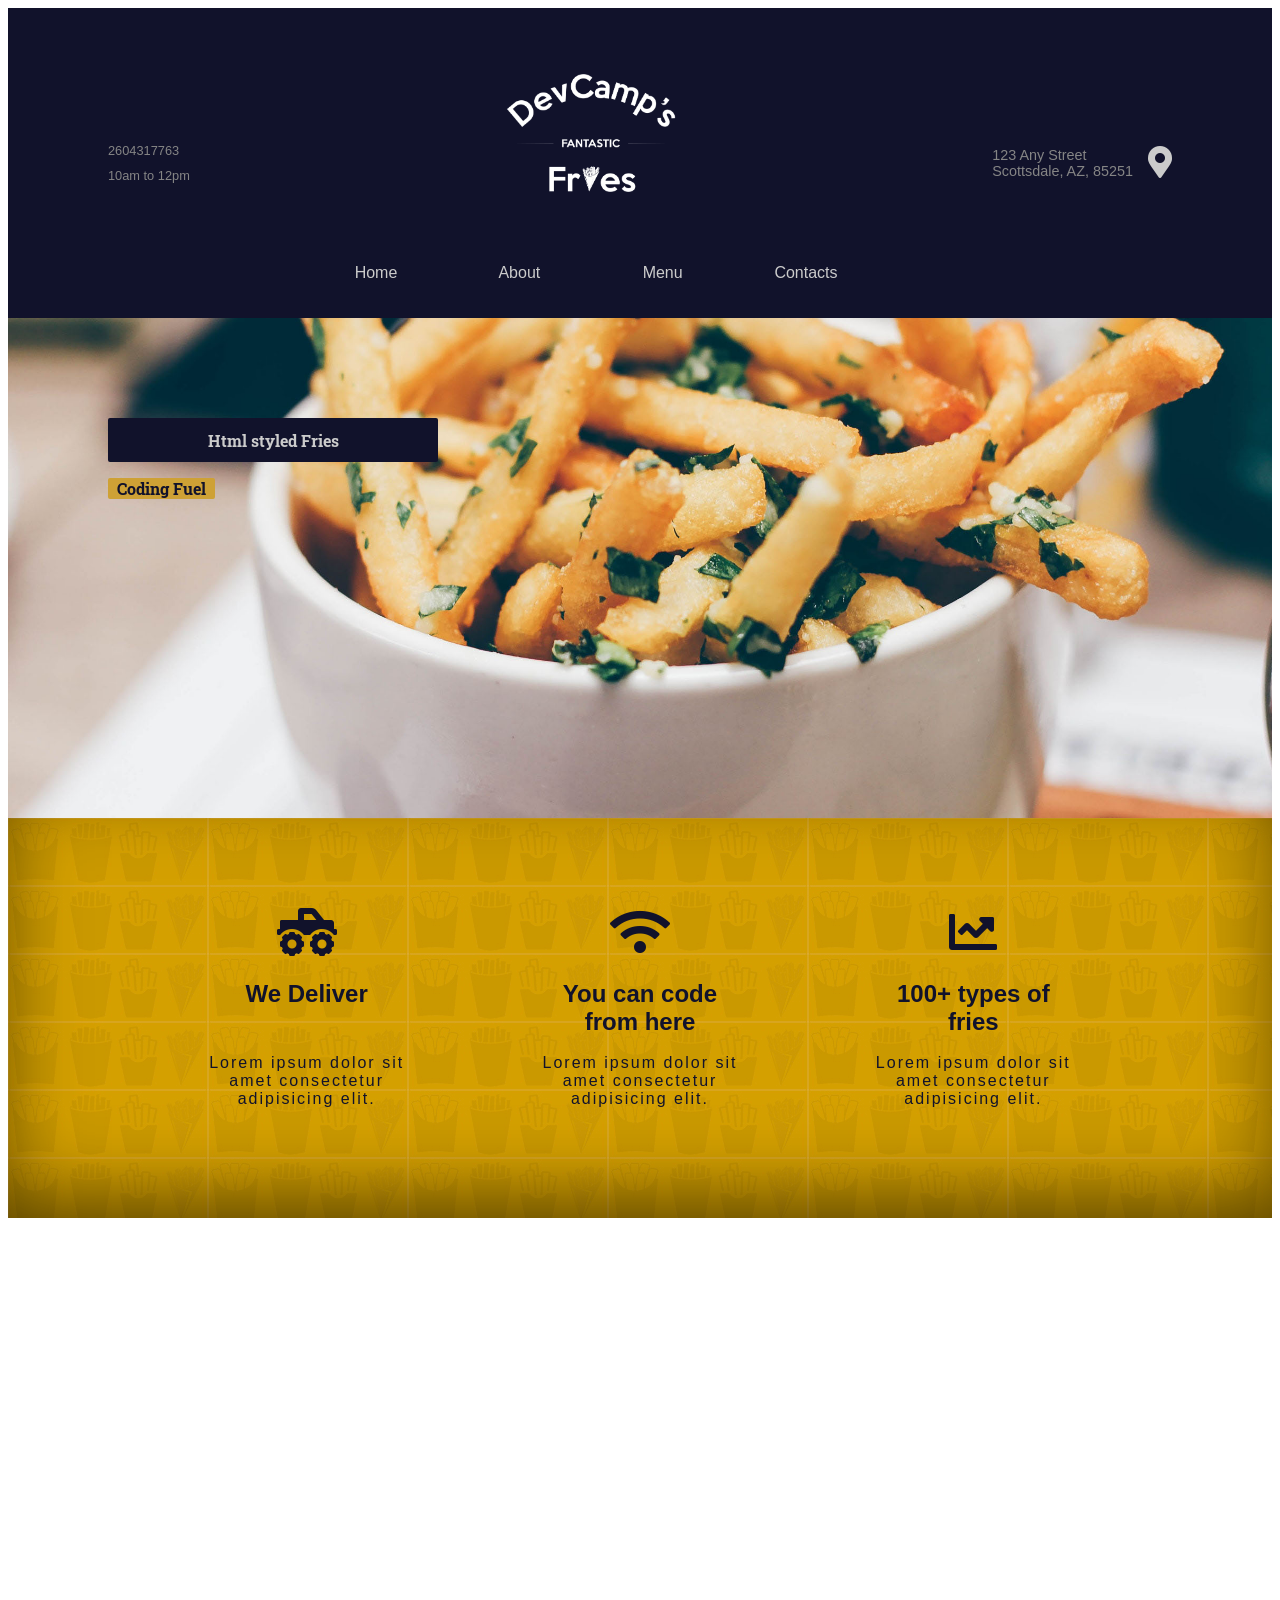
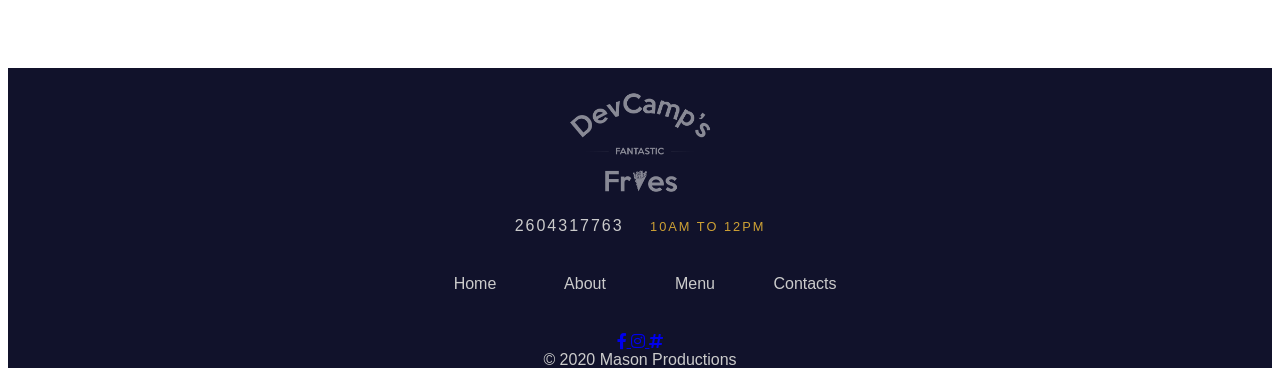
<file: index.html>
<!DOCTYPE html>
<html lang="en">

<head>
    <meta charset="UTF-8">
    <meta name="viewport" content="width=device-width, initial-scale=1.0">
    <title>HomePage</title>
    <link href="https://fonts.googleapis.com/css2?family=Oswald:wght@200&family=Ubuntu+Condensed&display=swap"
        rel="stylesheet">
    <link href="https://fonts.googleapis.com/css2?family=Oswald:wght@200&display=swap" rel="stylesheet">
    <link href="https://fonts.googleapis.com/css2?family=Roboto:wght@300&display=swap" rel="stylesheet">
    <link rel="stylesheet" href="https://use.fontawesome.com/releases/v5.7.1/css/all.css"
        integrity="sha384-fnmOCqbTlWIlj8LyTjo7mOUStjsKC4pOpQbqyi7RrhN7udi9RwhKkMHpvLbHG9Sr" crossorigin="anonymous" />
    <!-- fonts are in front of style calls -->
    <link href="https://fonts.googleapis.com/css2?family=Roboto+Slab&display=swap" rel="stylesheet">
    <link rel="stylesheet" href="styles\common.css">
    <link rel="stylesheet" href="styles\nav.css">
    <link rel="stylesheet" href="styles\homepage.css">
    <link rel="stylesheet" href="styles\skewed-header.css">
    <link rel="stylesheet" href="styles\footer.css">
    <link rel="stylesheet" href="styles\page-container.css">
    <link rel="stylesheet" href="styles\skewed-header.css">
    <link rel="stylesheet" href="styles\helper.css">
    <link rel="stylesheet" href="styles\square-grid.css">  
    <link rel="stylesheet" href="styles\media-query.css">  


</head>

<body>
    <div class="navigation-wrapper">

        <div class="left-column">
            <div class="contact-hours-wrapper">
                <div class="phone">
                    2604317763
                </div>
                <div class="hours">
                    10am to 12pm
                </div>
            </div>
        </div>
        <div class="center-column">
            <div class="banner-img">
                <img src="images\logos\decamp-fantastic-fries-logo-white.png" alt="Logo">
            </div>
            <div class="links-wrapper">
                <div class="nav-link">
                    <a href="index.html">Home</a>
                </div>
                <div class="nav-link">
                    <a href="about.html">About</a>
                </div>
                <div class="nav-link">
                    <a href="menu.html">Menu</a>
                </div>
                <div class="nav-link">
                    <a href="contact.html">Contacts
                    </a>
                </div>
            </div>
        </div>
        <div class="right-column">
            <div class="address-wrapper">
                <a href="contact.html">
                    123 Any Street <br>
                    Scottsdale, AZ, 85251</a>
            </div>

            <div class="contact-icon">
                <a><i class="fas fa-map-marker-alt"></i></a>
            </div>
        </div>
    </div>
    </div>


    </div>
    </div>

    <div class="hero-section ">

        <div class="top-heading">
            <h1>Html styled Fries</h1>
        </div>
        <div class="bottom-heading">
            <h3>Coding Fuel</h3>
        </div>
    </div>
    <div class="new-section">
        <!-- to get lorem epsum for placeholder press p >lorem8 -->

    </div>
    <div class="features-section">
        <div class="columns-wrapper">
            <div class="column">
                <i class="fas fa-truck-monster"></i>
                <!-- icon goes here -->
                <p>We Deliver</p>

                <p>Lorem ipsum dolor sit amet consectetur adipisicing elit.</p>
            </div>
            <div class="column">
                <!-- icon goes here -->
                <i class="fas fa-wifi"></i>
                <p>You can code from here</p>

                <p>Lorem ipsum dolor sit amet consectetur adipisicing elit.</p>
            </div>
            <div class="column">
                <!-- icon goes here -->
                <i class="fas fa-chart-line"></i>
                <p>100+ types of fries</p>

                <p>Lorem ipsum dolor sit amet consectetur adipisicing elit.</p>
            </div>
        </div>

    </div>
    <div>
        <iframe
            src="https://www.google.com/maps/embed?pb=!1m18!1m12!1m3!1d3327.0765176913264!2d-111.92875828479936!3d33.49938628076005!2m3!1f0!2f0!3f0!3m2!1i1024!2i768!4f13.1!3m3!1m2!1s0x872b0bbdbed13a73%3A0xfab78c0f014377d8!2sDiego+Pops!5e0!3m2!1sen!2sus!4v1534788183429"
            width="100%" height="450" frameborder="0" style="border:0" allowfullscreen></iframe>
    </div>
</body>

<div class="footer">
    <div class="footer-logo">
        <img src="images\logos\decamp-fantastic-fries-logo-white.png" alt="Logo">
    </div>
    <div class="footer-phone-hours">
        <span class="phone">
            2604317763
        </span>
        <span class="hours">
            10am to 12pm
        </span>
    </div>


    <div class="links-wrapper">
        <div class="nav-link">
            <a href="index.html">Home</a>
        </div>
        <div class="nav-link">
            <a href="about.html">About</a>
        </div>
        <div class="nav-link">
            <a href="menu.html">Menu</a>
        </div>
        <div class="nav-link">
            <a href="contact.html">Contacts
            </a>
        </div>
    </div>

    <div class="social-media-icon">
        <a href="#">
            <i class="fab fa-facebook-f"></i>
        </a>
        <a href="#">
            <i class="fab fa-instagram"></i>
        </a>
        <a href="#">
            <i class="fas fa-hashtag"></i>
        </a>

    </div>
    <div class="copyright-icon">
        &copy; 2020 Mason Productions
    </div>
</div>






</html>
</file>
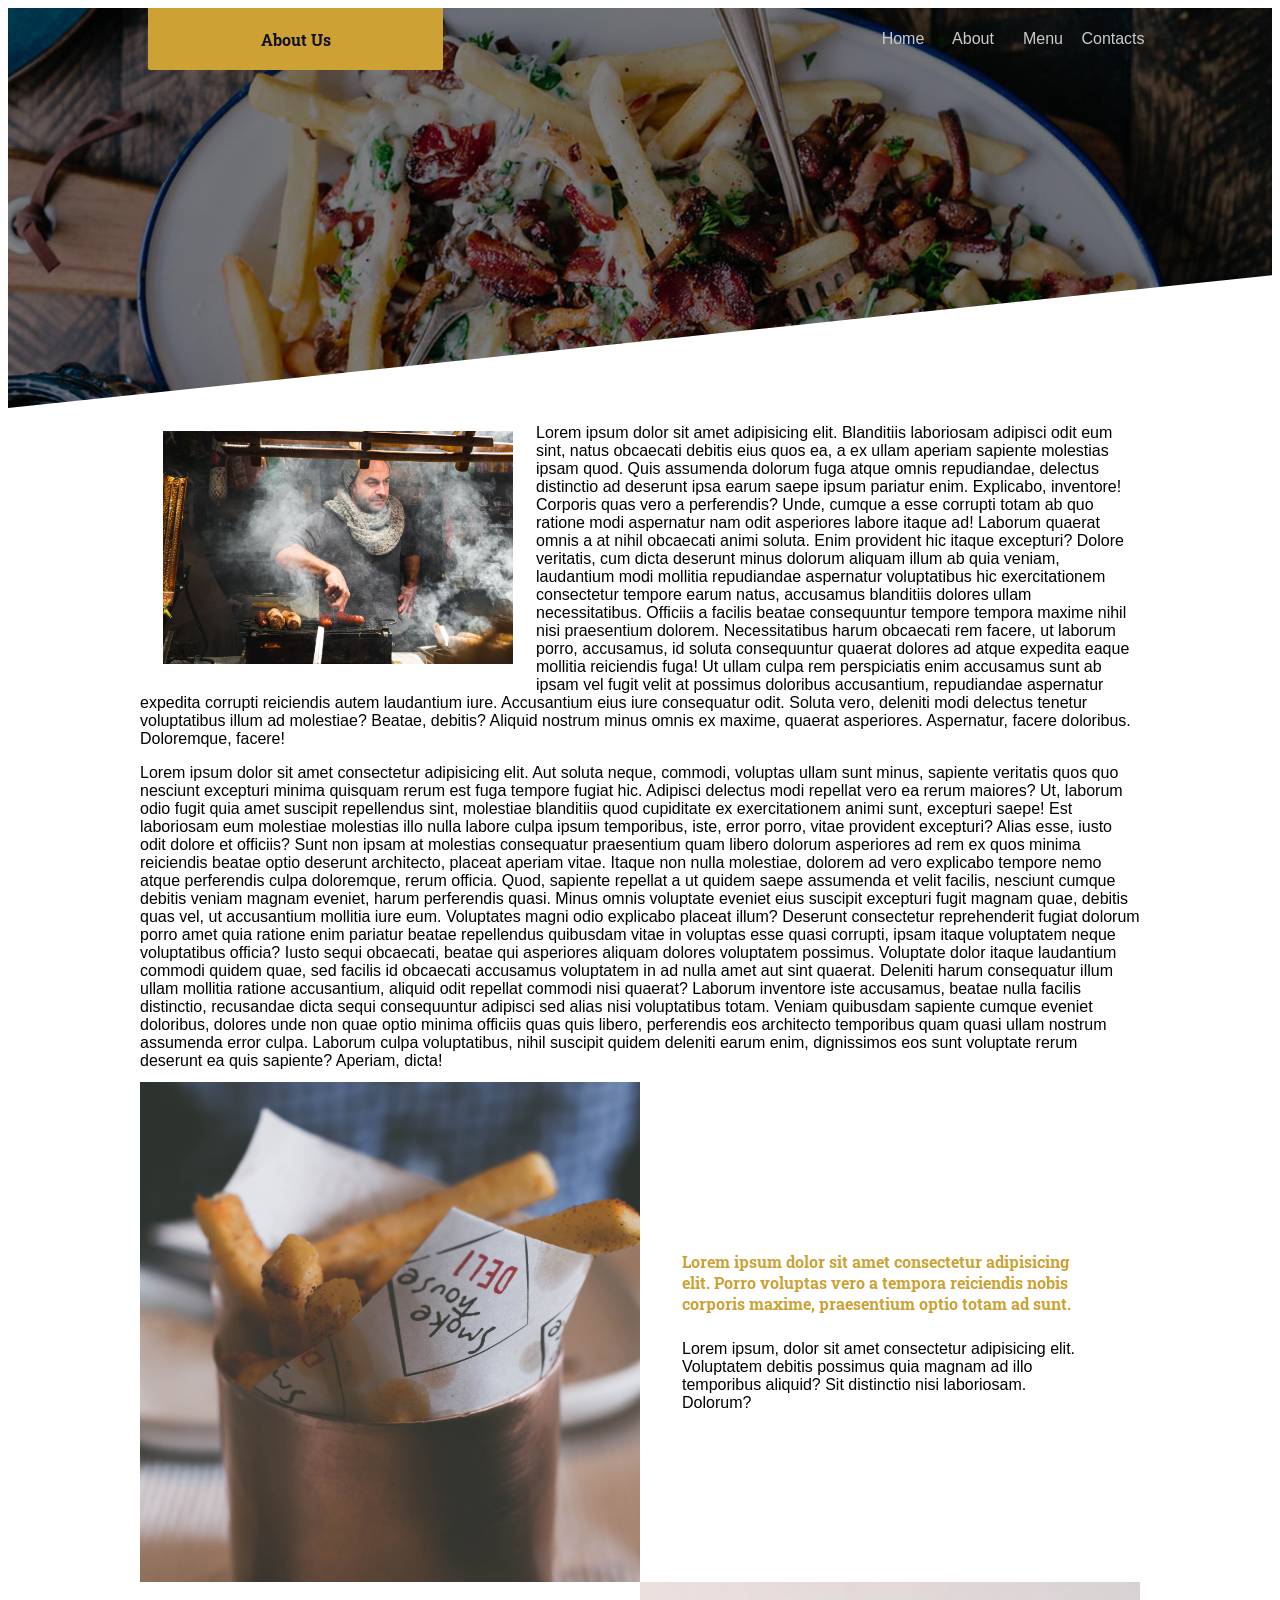
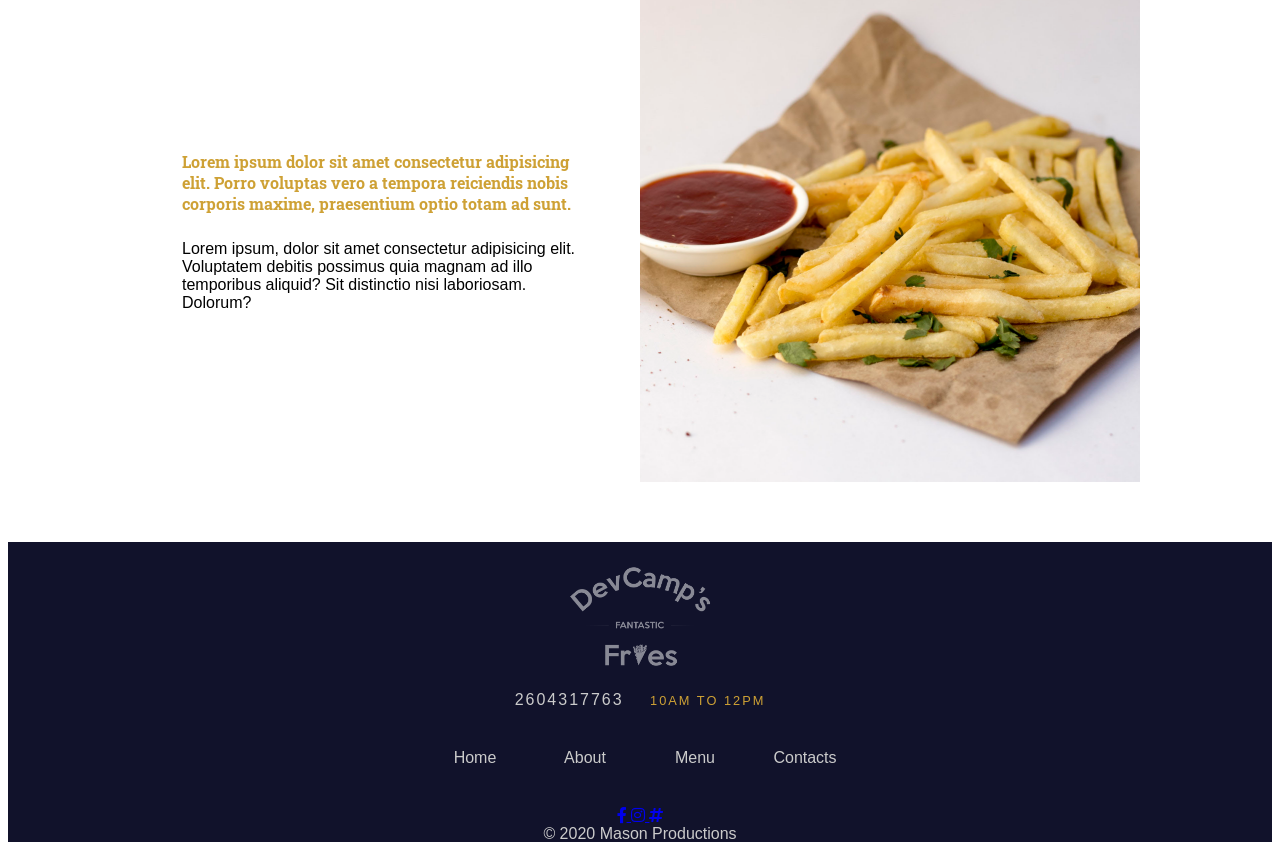
<file: about.html>
<!DOCTYPE html>
<html lang="en">

<head>
    <meta charset="UTF-8">
    <meta name="viewport" content="width=device-width, initial-scale=1.0">
    <title>About</title>
    <link href="https://fonts.googleapis.com/css2?family=Oswald:wght@200&family=Ubuntu+Condensed&display=swap"
        rel="stylesheet">
    <link href="https://fonts.googleapis.com/css2?family=Oswald:wght@200&display=swap" rel="stylesheet">
    <link href="https://fonts.googleapis.com/css2?family=Roboto:wght@300&display=swap" rel="stylesheet">
    <link rel="stylesheet" href="https://use.fontawesome.com/releases/v5.7.1/css/all.css"
        integrity="sha384-fnmOCqbTlWIlj8LyTjo7mOUStjsKC4pOpQbqyi7RrhN7udi9RwhKkMHpvLbHG9Sr" crossorigin="anonymous" />
    <!-- fonts are in front of style calls -->
    <link href="https://fonts.googleapis.com/css2?family=Roboto+Slab&display=swap" rel="stylesheet">
    <link rel="stylesheet" href="styles\common.css">
    <link rel="stylesheet" href="styles\nav.css">
    <link rel="stylesheet" href="styles\homepage.css">
    <link rel="stylesheet" href="styles\skewed-header.css">
    <link rel="stylesheet" href="styles\footer.css">
    <link rel="stylesheet" href="styles\page-container.css">
    <link rel="stylesheet" href="styles\skewed-header.css">
    <link rel="stylesheet" href="styles\helper.css">
    <link rel="stylesheet" href="styles\square-grid.css">
    <link rel="stylesheet" href="styles\media-query.css">

</head>
<body>
    <div class="skewed-header">
        <div class="header-bg" style="background-image: url('backgrounds/about-us.jpg');"></div>
        <div class="skewed-header-wrapper">
            <div class="skewed-header-content">
                <div class="heading-wrapper">
                    <h1>About Us</h1>
                </div>
                <div class="links-wrapper">
                    <div class="nav-link">
                        <a href="home.html">Home</a>
                    </div>
                    <div class="nav-link">
                        <a href="about.html">About</a>
                    </div>
                    <div class="nav-link">
                        <a href="menu.html">Menu</a>
                    </div>
                    <div class="nav-link">
                        <a href="contact.html">Contacts
                        </a>
                    </div>
                </div>
            </div>
        </div>
    </div>
        <div class="page-container">
        <div class="content-wrapper">
            <!-- img goes here -->
            <img src="images\People\chef.jpg" alt="Featured Chef" id="chef">
            <p>Lorem ipsum dolor sit amet adipisicing elit. Blanditiis laboriosam adipisci odit eum sint, natus
                obcaecati debitis eius quos ea, a ex ullam aperiam sapiente molestias ipsam quod. Quis assumenda dolorum
                fuga atque omnis repudiandae, delectus distinctio ad deserunt ipsa earum saepe ipsum pariatur enim.
                Explicabo, inventore! Corporis quas vero a perferendis? Unde, cumque a esse corrupti totam ab quo
                ratione modi aspernatur nam odit asperiores labore itaque ad! Laborum quaerat omnis a at nihil obcaecati
                animi soluta. Enim provident hic itaque excepturi? Dolore veritatis, cum dicta deserunt minus dolorum
                aliquam illum ab quia veniam, laudantium modi mollitia repudiandae aspernatur voluptatibus hic
                exercitationem consectetur tempore earum natus, accusamus blanditiis dolores ullam necessitatibus.
                Officiis a facilis beatae consequuntur tempore tempora maxime nihil nisi praesentium dolorem.
                Necessitatibus harum obcaecati rem facere, ut laborum porro, accusamus, id soluta consequuntur quaerat
                dolores ad atque expedita eaque mollitia reiciendis fuga! Ut ullam culpa rem perspiciatis enim accusamus
                sunt ab ipsam vel fugit velit at possimus doloribus accusantium, repudiandae aspernatur expedita
                corrupti reiciendis autem laudantium iure. Accusantium eius iure consequatur odit. Soluta vero, deleniti
                modi delectus tenetur voluptatibus illum ad molestiae? Beatae, debitis? Aliquid nostrum minus omnis ex
                maxime, quaerat asperiores. Aspernatur, facere doloribus. Doloremque, facere!</p>

            <p> Lorem ipsum dolor sit amet consectetur adipisicing elit. Aut soluta neque, commodi, voluptas ullam sunt
                minus, sapiente veritatis quos quo nesciunt excepturi minima quisquam rerum est fuga tempore fugiat hic.
                Adipisci delectus modi repellat vero ea rerum maiores? Ut, laborum odio fugit quia amet suscipit
                repellendus sint, molestiae blanditiis quod cupiditate ex exercitationem animi sunt, excepturi saepe!
                Est laboriosam eum molestiae molestias illo nulla labore culpa ipsum temporibus, iste, error porro,
                vitae provident excepturi? Alias esse, iusto odit dolore et officiis? Sunt non ipsam at molestias
                consequatur praesentium quam libero dolorum asperiores ad rem ex quos minima reiciendis beatae optio
                deserunt architecto, placeat aperiam vitae. Itaque non nulla molestiae, dolorem ad vero explicabo
                tempore nemo atque perferendis culpa doloremque, rerum officia. Quod, sapiente repellat a ut quidem
                saepe assumenda et velit facilis, nesciunt cumque debitis veniam magnam eveniet, harum perferendis
                quasi. Minus omnis voluptate eveniet eius suscipit excepturi fugit magnam quae, debitis quas vel, ut
                accusantium mollitia iure eum. Voluptates magni odio explicabo placeat illum? Deserunt consectetur
                reprehenderit fugiat dolorum porro amet quia ratione enim pariatur beatae repellendus quibusdam vitae in
                voluptas esse quasi corrupti, ipsam itaque voluptatem neque voluptatibus officia? Iusto sequi obcaecati,
                beatae qui asperiores aliquam dolores voluptatem possimus. Voluptate dolor itaque laudantium commodi
                quidem quae, sed facilis id obcaecati accusamus voluptatem in ad nulla amet aut sint quaerat. Deleniti
                harum consequatur illum ullam mollitia ratione accusantium, aliquid odit repellat commodi nisi quaerat?
                Laborum inventore iste accusamus, beatae nulla facilis distinctio, recusandae dicta sequi consequuntur
                adipisci sed alias nisi voluptatibus totam. Veniam quibusdam sapiente cumque eveniet doloribus, dolores
                unde non quae optio minima officiis quas quis libero, perferendis eos architecto temporibus quam quasi
                ullam nostrum assumenda error culpa. Laborum culpa voluptatibus, nihil suscipit quidem deleniti earum
                enim, dignissimos eos sunt voluptate rerum deserunt ea quis sapiente? Aperiam, dicta!</p>
        </div>
    </div>
    <div class="squares-wrapper">
        <div class="squares">
            <div class="square">
                <div class="img-wrapper">
                    <img src="images\squares\fries-sq-1.jpg" alt="super fries">
                </div>
                    <div class="square-text-wrapper">
                        <h1> Lorem ipsum dolor sit amet consectetur adipisicing elit. Porro voluptas vero a tempora
                            reiciendis
                            nobis corporis maxime, praesentium optio totam ad sunt.</h1>

                        <p> Lorem ipsum, dolor sit amet consectetur adipisicing elit. Voluptatem debitis possimus quia
                            magnam ad
                            illo temporibus aliquid? Sit distinctio nisi laboriosam. Dolorum?</p>                        
                        </div>               
            </div>
        </div>
    </div>   
<div class="squares-wrapper">
        <div class="squares">
            <div class="square">
                <div class="square-text-wrapper">
                    <h1> Lorem ipsum dolor sit amet consectetur adipisicing elit. Porro voluptas vero a tempora
                        reiciendis nobis corporis maxime, praesentium optio totam ad sunt.</h1>

                    <p> Lorem ipsum, dolor sit amet consectetur adipisicing elit. Voluptatem debitis possimus quia
                        magnam ad illo temporibus aliquid? Sit distinctio nisi laboriosam. Dolorum?</p>
                    </div>
                    <div class="img-wrapper">
                        <img src="images\squares\fries-sq-2.jpg" alt="super fries2">
                    </div>
                </div>
            </div>
        </div>
    </div>
    <div class="spacer60"></div>
        <div class="footer">
        <div class="footer-logo">
            <img src="images\logos\decamp-fantastic-fries-logo-white.png" alt="Logo">
        </div>
        <div class="footer-phone-hours">
            <span class="phone">
                2604317763
            </span>
            <span class="hours">
                10am to 12pm
            </span>
        </div>
        <div class="links-wrapper">
            <div class="nav-link">
                <a href="home.html">Home</a>
            </div>
            <div class="nav-link">
                <a href="about.html">About</a>
            </div>
            <div class="nav-link">
                <a href="menu.html">Menu</a>
            </div>
            <div class="nav-link">
                <a href="contact.html">Contacts
                </a>
            </div>
        </div>

        <div class="social-media-icon">
            <a href="#">
                <i class="fab fa-facebook-f"></i>
            </a>
            <a href="#">
                <i class="fab fa-instagram"></i>
            </a>
            <a href="#">
                <i class="fas fa-hashtag"></i>
            </a>

        </div>
        <div class="copyright-icon">
            &copy; 2020 Mason Productions
        </div>
    </div>

</body>

</html>
</file>
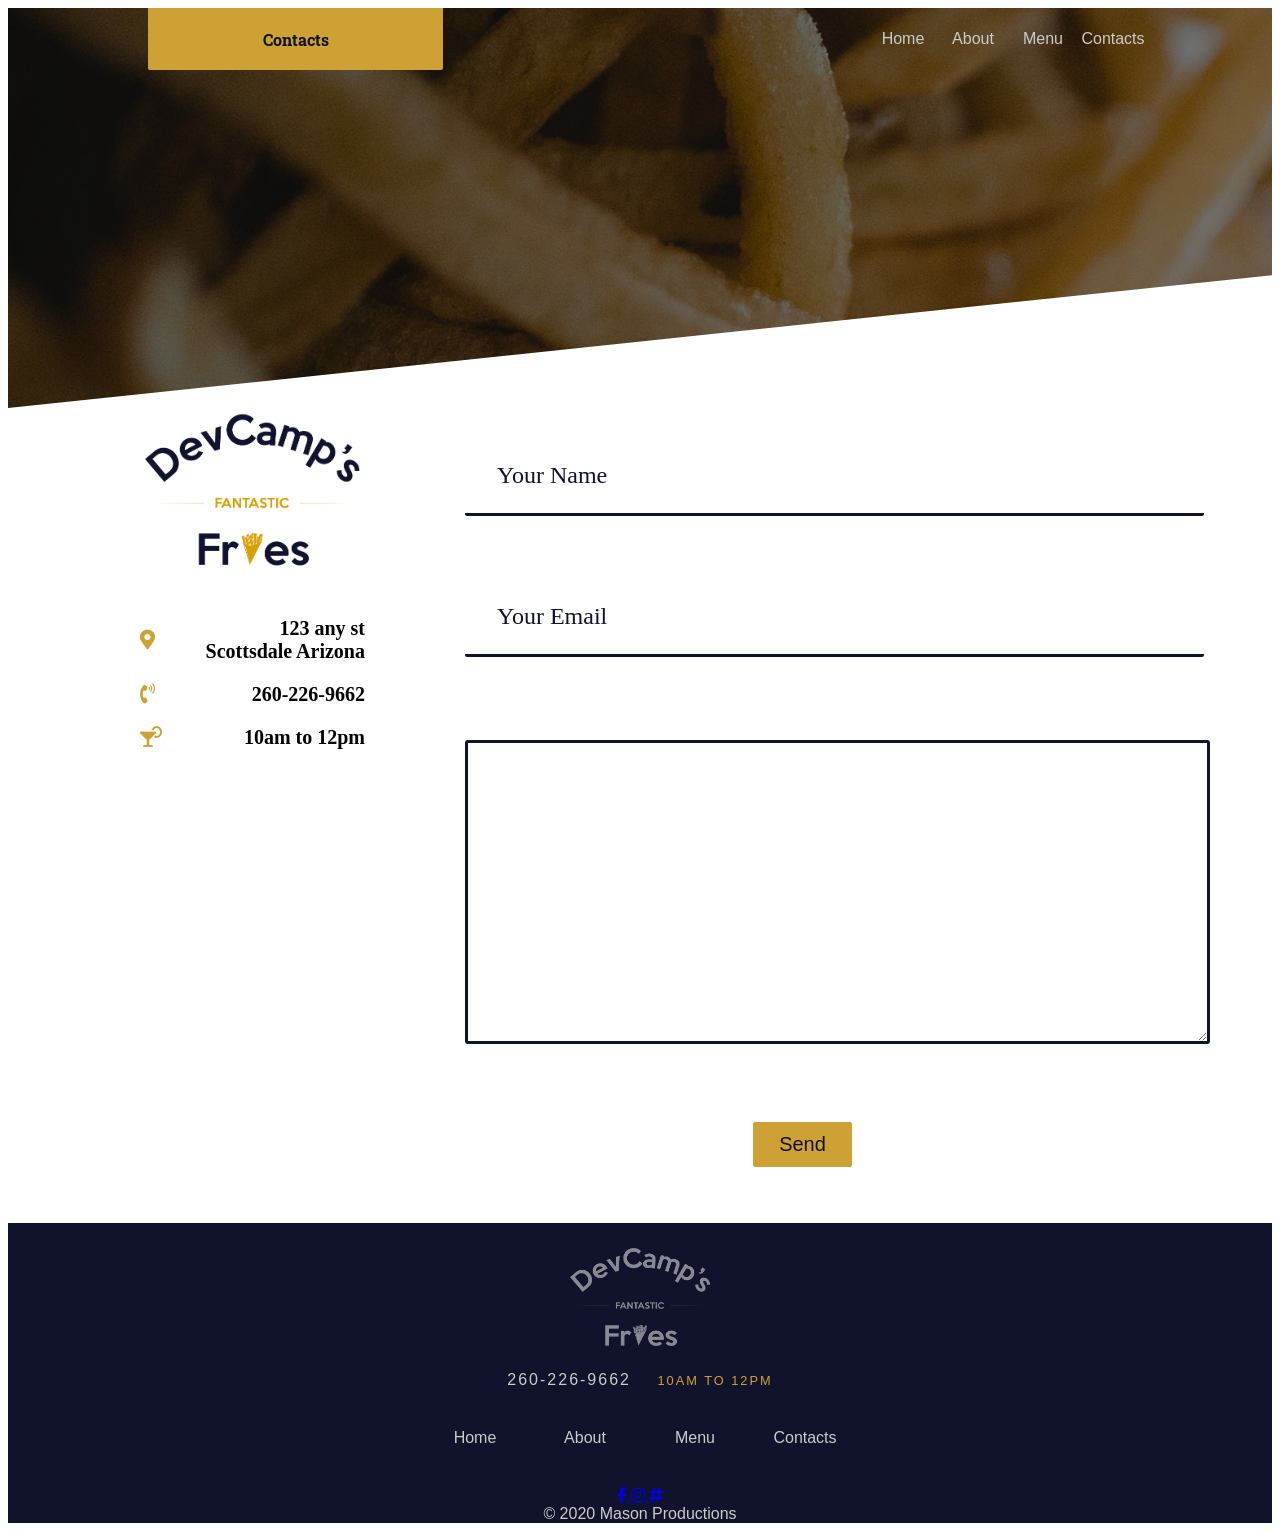
<file: contact.html>
<!DOCTYPE html>
<html lang="en">

<head>
    <meta charset="UTF-8">
    <meta name="viewport" content="width=device-width, initial-scale=1.0">
    <title>Contact</title>
    <link href="https://fonts.googleapis.com/css2?family=Oswald:wght@200&family=Ubuntu+Condensed&display=swap"
        rel="stylesheet">
    <link href="https://fonts.googleapis.com/css2?family=Oswald:wght@200&display=swap" rel="stylesheet">
    <link href="https://fonts.googleapis.com/css2?family=Roboto:wght@300&display=swap" rel="stylesheet">
    <link rel="stylesheet" href="https://use.fontawesome.com/releases/v5.7.1/css/all.css"
        integrity="sha384-fnmOCqbTlWIlj8LyTjo7mOUStjsKC4pOpQbqyi7RrhN7udi9RwhKkMHpvLbHG9Sr" crossorigin="anonymous" />
    <!-- fonts are in front of style calls -->
    <link href="https://fonts.googleapis.com/css2?family=Roboto+Slab&display=swap" rel="stylesheet">
    <link rel="stylesheet" href="styles\common.css">
    <link rel="stylesheet" href="styles\nav.css">
    <link rel="stylesheet" href="styles\homepage.css">
    <link rel="stylesheet" href="styles\skewed-header.css">
    <link rel="stylesheet" href="styles\footer.css">
    <link rel="stylesheet" href="styles\page-container.css">
    <link rel="stylesheet" href="styles\contact.css">
    <link rel="stylesheet" href="styles\form.css">
    <link rel="stylesheet" href="styles\helper.css">
    <link rel="stylesheet" href="styles\btn.css">
    <link rel="stylesheet" href="styles\media-query.css">








</head>

<body>

    <div class="skewed-header">
        <div class="header-bg" style="background-image: url('backgrounds/contact.jpg');"></div>
        <div class="skewed-header-wrapper">
            <div class="skewed-header-content">
                <div class="heading-wrapper">
                    <h1>Contacts</h1>

                </div>

                <div class="links-wrapper">
                    <div class="nav-link">
                        <a href="home.html">Home</a>
                    </div>
                    <div class="nav-link">
                        <a href="about.html">About</a>
                    </div>
                    <div class="nav-link">
                        <a href="menu.html">Menu</a>
                    </div>
                    <div class="nav-link">
                        <a href="contact.html">Contacts
                        </a>
                    </div>
                </div>
            </div>
        </div>
    </div>
    <div class="page-container">
        <div class="contact-grid-wrapper">
            <div class="company-metadata-sidebar-wrapper">
                <div class="logo">
                    <img src="images\logos\decamp-fantastic-fries-logo-dark.png" alt="dark-logo">
                </div>

                <div class="company-details">
                    <i class="fas fa-map-marker-alt"></i>
                    <div>
                        123 any st <br> Scottsdale Arizona
                    </div>
                </div>

                <div class="company-details">
                    <i class="fas fa-phone-volume"></i>

                    <div>
                        260-226-9662
                    </div>
                </div>

                <div class="company-details">

                    <i class="fas fa-cocktail"></i>

                    <div>10am to 12pm</div>
                </div>
            </div>
            <div class="form">
                <div class="form-group">
                    <input type="text" id="fullName" placeholder="Your Name">
                    <label for="fullName">Your Name</label>
                </div>
                <div class="form-group">
                    <input type="email" id="yourEmail" placeholder="Your Email">
                    <label for="yourEmail">Your Email</label>
                </div>
                <div class="form-group">
                    <textarea name="message" id="message"></textarea>
                    <label for="message">Message</label>
                </div>
                <div class="spacer10"></div>
                <div class="centered-button">
                    <button type="submit" class="btn">Send</button>
                </div>
            </div>
        </div>
    </div>
    <div class="spacer60"></div>
    <div class="footer">
        <div class="footer-logo">
            <img src="images\logos\decamp-fantastic-fries-logo-white.png" alt="Logo">
        </div>
        <div class="footer-phone-hours">
            <span class="phone">
               260-226-9662
            </span>
            <span class="hours">
                10am to 12pm
            </span>
        </div>


        <div class="links-wrapper">
            <div class="nav-link">
                <a href="home.html">Home</a>
            </div>
            <div class="nav-link">
                <a href="about.html">About</a>
            </div>
            <div class="nav-link">
                <a href="menu.html">Menu</a>
            </div>
            <div class="nav-link">
                <a href="contact.html">Contacts
                </a>
            </div>
        </div>

        <div class="social-media-icon">
            <a href="#">
                <i class="fab fa-facebook-f"></i>
            </a>
            <a href="#">
                <i class="fab fa-instagram"></i>
            </a>
            <a href="#">
                <i class="fas fa-hashtag"></i>
            </a>

        </div>
        <div class="copyright-icon">
            &copy; 2020 Mason Productions
        </div>
    </div>

</body>

</html>
</file>
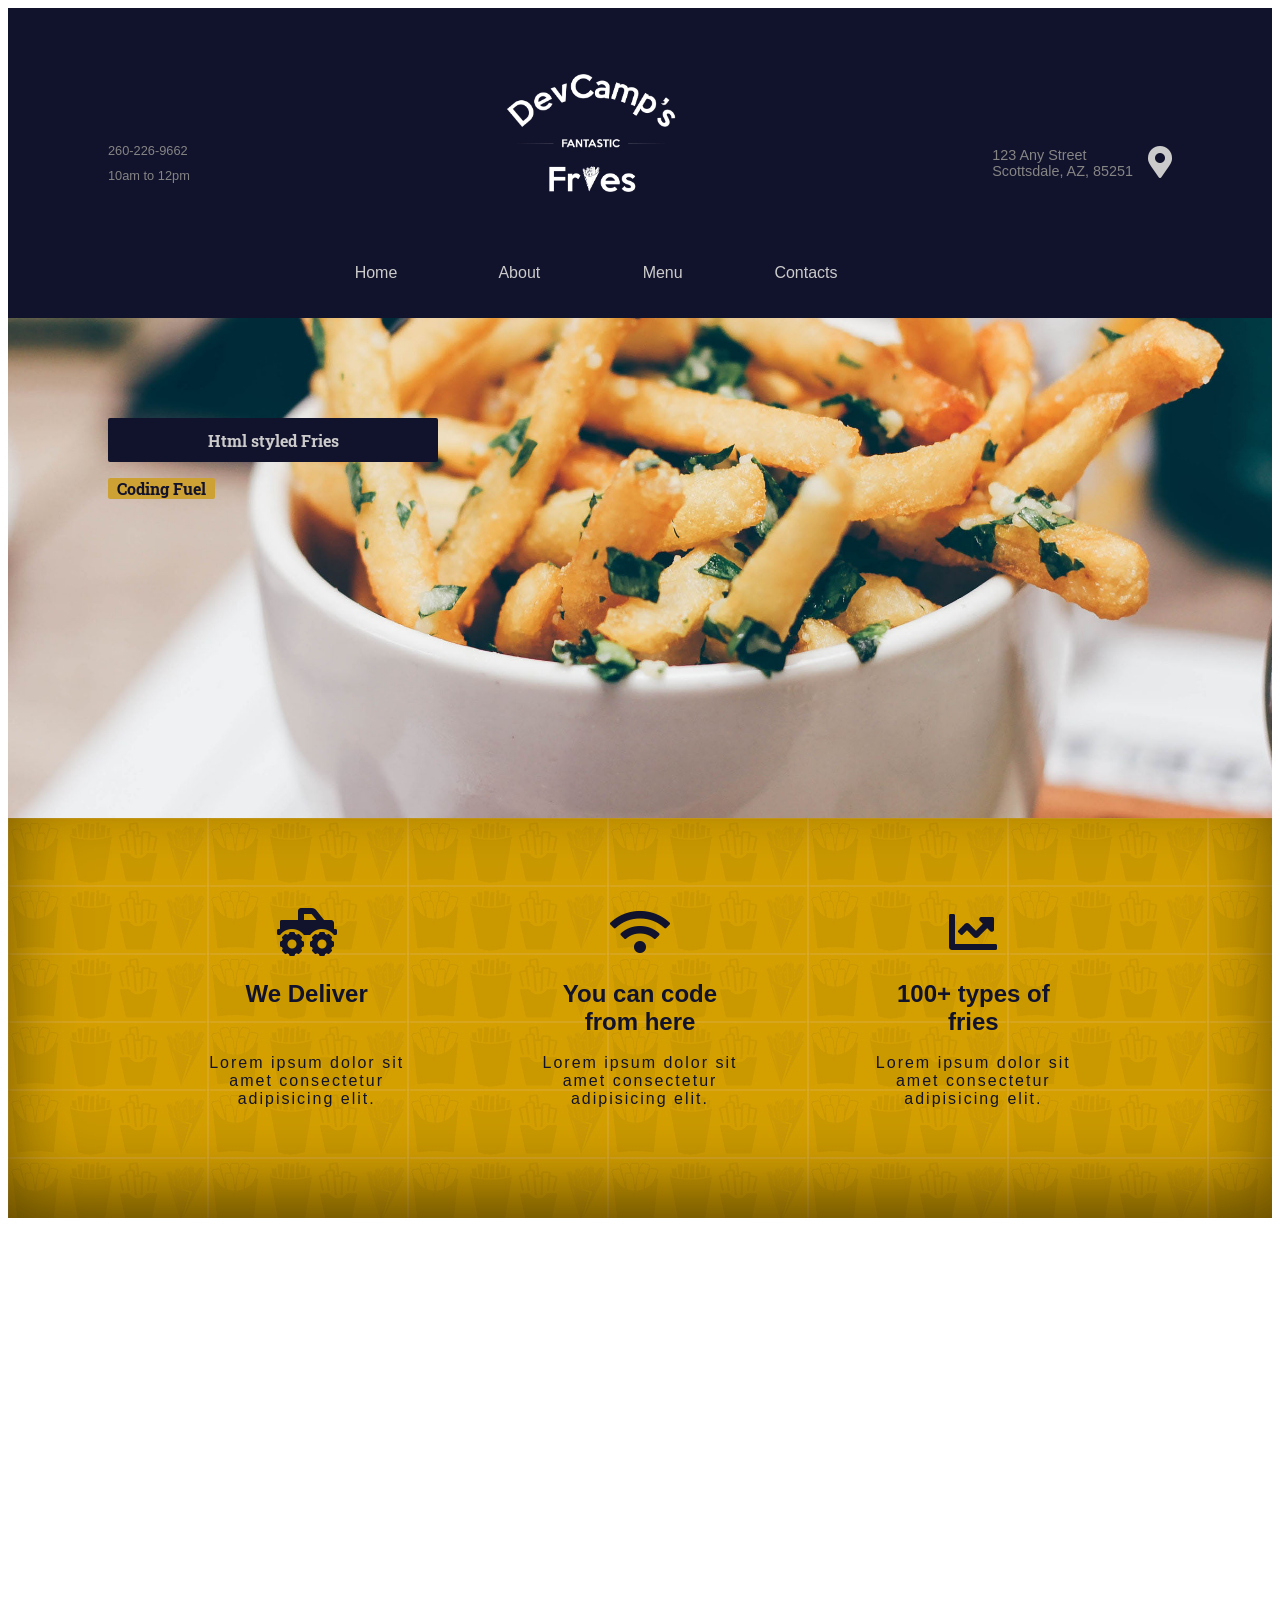
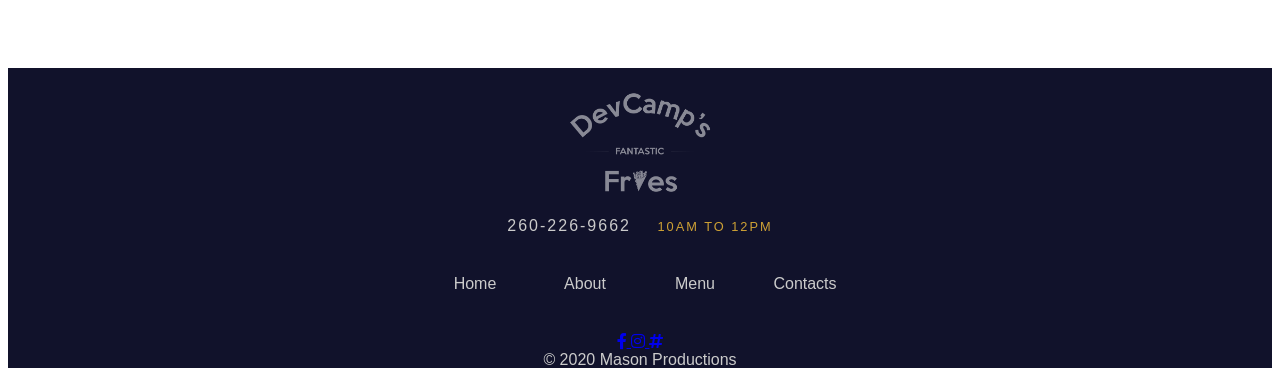
<file: home.html>
<!DOCTYPE html>
<html lang="en">

<head>
    <meta charset="UTF-8">
    <meta name="viewport" content="width=device-width, initial-scale=1.0">
    <title>HomePage</title>
    <link href="https://fonts.googleapis.com/css2?family=Oswald:wght@200&family=Ubuntu+Condensed&display=swap"
        rel="stylesheet">
    <link href="https://fonts.googleapis.com/css2?family=Oswald:wght@200&display=swap" rel="stylesheet">
    <link href="https://fonts.googleapis.com/css2?family=Roboto:wght@300&display=swap" rel="stylesheet">
    <link rel="stylesheet" href="https://use.fontawesome.com/releases/v5.7.1/css/all.css"
        integrity="sha384-fnmOCqbTlWIlj8LyTjo7mOUStjsKC4pOpQbqyi7RrhN7udi9RwhKkMHpvLbHG9Sr" crossorigin="anonymous" />
    <!-- fonts are in front of style calls -->
    <link href="https://fonts.googleapis.com/css2?family=Roboto+Slab&display=swap" rel="stylesheet">
    <link rel="stylesheet" href="styles\common.css">
    <link rel="stylesheet" href="styles\nav.css">
    <link rel="stylesheet" href="styles\homepage.css">
    <link rel="stylesheet" href="styles\skewed-header.css">
    <link rel="stylesheet" href="styles\footer.css">
    <link rel="stylesheet" href="styles\page-container.css">
    <link rel="stylesheet" href="styles\skewed-header.css">
    <link rel="stylesheet" href="styles\helper.css">
    <link rel="stylesheet" href="styles\square-grid.css">  
    <link rel="stylesheet" href="styles\media-query.css">  


</head>

<body>
    <div class="navigation-wrapper">

        <div class="left-column">
            <div class="contact-hours-wrapper">
                <div class="phone">
                    260-226-9662
                </div>
                <div class="hours">
                    10am to 12pm
                </div>
            </div>
        </div>
        <div class="center-column">
            <div class="banner-img">
                <img src="images\logos\decamp-fantastic-fries-logo-white.png" alt="Logo">
            </div>
            <div class="links-wrapper">
                <div class="nav-link">
                    <a href="home.html">Home</a>
                </div>
                <div class="nav-link">
                    <a href="about.html">About</a>
                </div>
                <div class="nav-link">
                    <a href="menu.html">Menu</a>
                </div>
                <div class="nav-link">
                    <a href="contact.html">Contacts
                    </a>
                </div>
            </div>
        </div>
        <div class="right-column">
            <div class="address-wrapper">
                <a href="contact.html">
                    123 Any Street <br>
                    Scottsdale, AZ, 85251</a>
            </div>

            <div class="contact-icon">
                <a><i class="fas fa-map-marker-alt"></i></a>
            </div>
        </div>
    </div>
    </div>


    </div>
    </div>

    <div class="hero-section ">

        <div class="top-heading">
            <h1>Html styled Fries</h1>
        </div>
        <div class="bottom-heading">
            <h3>Coding Fuel</h3>
        </div>
    </div>
    <div class="new-section">
        <!-- to get lorem epsum for placeholder press p >lorem8 -->

    </div>
    <div class="features-section">
        <div class="columns-wrapper">
            <div class="column">
                <i class="fas fa-truck-monster"></i>
                <!-- icon goes here -->
                <p>We Deliver</p>

                <p>Lorem ipsum dolor sit amet consectetur adipisicing elit.</p>
            </div>
            <div class="column">
                <!-- icon goes here -->
                <i class="fas fa-wifi"></i>
                <p>You can code from here</p>

                <p>Lorem ipsum dolor sit amet consectetur adipisicing elit.</p>
            </div>
            <div class="column">
                <!-- icon goes here -->
                <i class="fas fa-chart-line"></i>
                <p>100+ types of fries</p>

                <p>Lorem ipsum dolor sit amet consectetur adipisicing elit.</p>
            </div>
        </div>

    </div>
    <div>
        <iframe
            src="https://www.google.com/maps/embed?pb=!1m18!1m12!1m3!1d3327.0765176913264!2d-111.92875828479936!3d33.49938628076005!2m3!1f0!2f0!3f0!3m2!1i1024!2i768!4f13.1!3m3!1m2!1s0x872b0bbdbed13a73%3A0xfab78c0f014377d8!2sDiego+Pops!5e0!3m2!1sen!2sus!4v1534788183429"
            width="100%" height="450" frameborder="0" style="border:0" allowfullscreen></iframe>
    </div>
</body>

<div class="footer">
    <div class="footer-logo">
        <img src="images\logos\decamp-fantastic-fries-logo-white.png" alt="Logo">
    </div>
    <div class="footer-phone-hours">
        <span class="phone">
            260-226-9662
        </span>
        <span class="hours">
            10am to 12pm
        </span>
    </div>


    <div class="links-wrapper">
        <div class="nav-link">
            <a href="home.html">Home</a>
        </div>
        <div class="nav-link">
            <a href="about.html">About</a>
        </div>
        <div class="nav-link">
            <a href="menu.html">Menu</a>
        </div>
        <div class="nav-link">
            <a href="contact.html">Contacts
            </a>
        </div>
    </div>

    <div class="social-media-icon">
        <a href="#">
            <i class="fab fa-facebook-f"></i>
        </a>
        <a href="#">
            <i class="fab fa-instagram"></i>
        </a>
        <a href="#">
            <i class="fas fa-hashtag"></i>
        </a>

    </div>
    <div class="copyright-icon">
        &copy; 2020 Mason Productions
    </div>
</div>






</html>
</file>
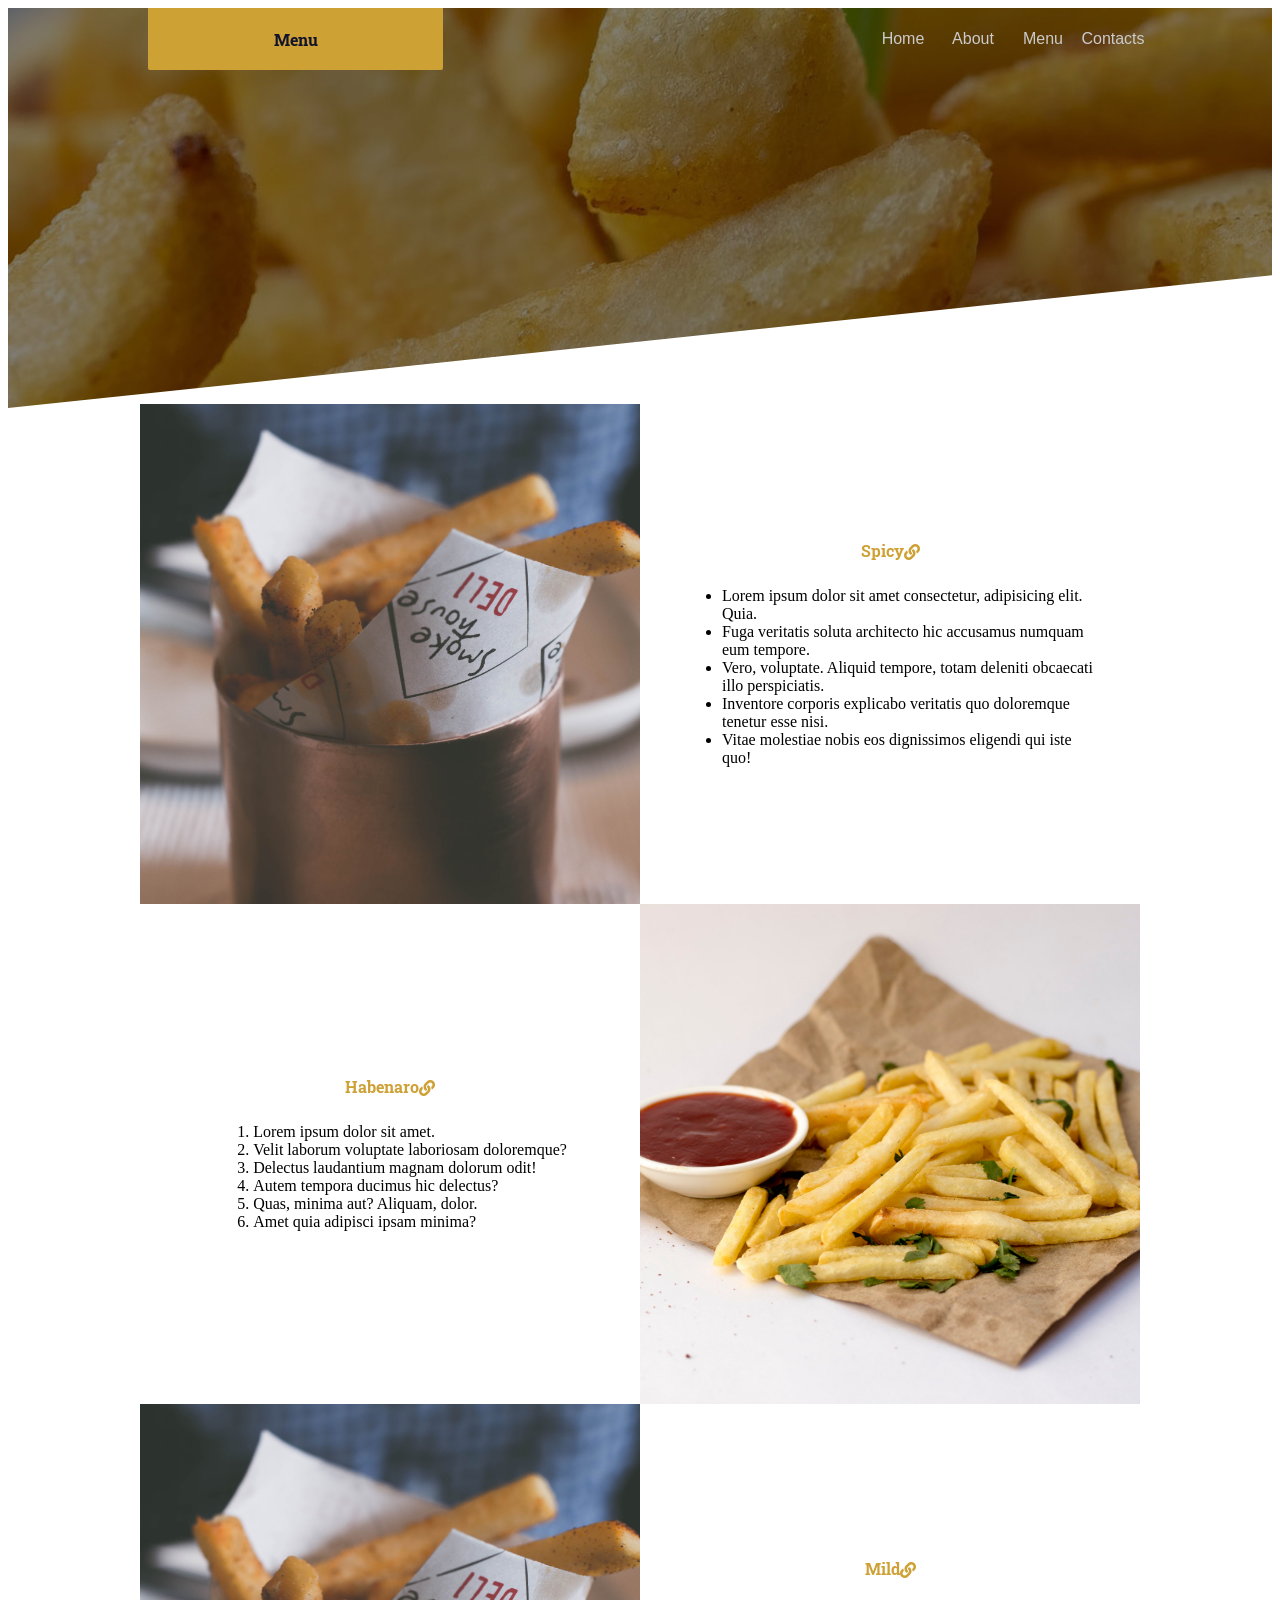
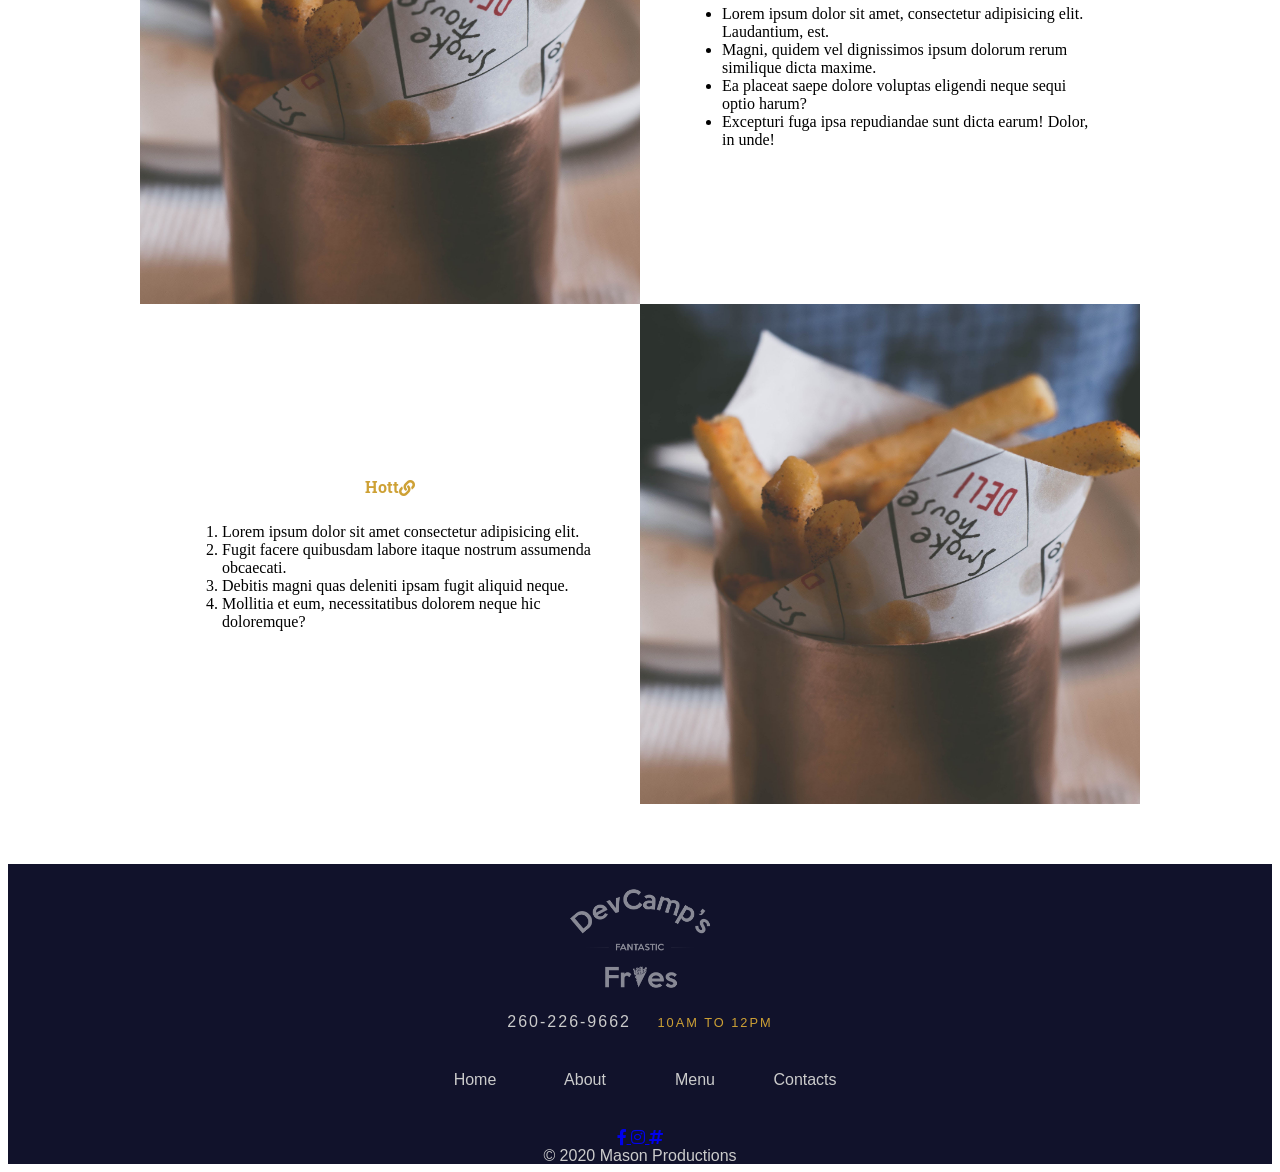
<file: menu.html>
<!DOCTYPE html>
<html lang="en">

<head>
    <meta charset="UTF-8">
    <meta name="viewport" content="width=device-width, initial-scale=1.0">
    <title>Menu</title>
    <link href="https://fonts.googleapis.com/css2?family=Oswald:wght@200&family=Ubuntu+Condensed&display=swap"
        rel="stylesheet">
    <link href="https://fonts.googleapis.com/css2?family=Oswald:wght@200&display=swap" rel="stylesheet">
    <link href="https://fonts.googleapis.com/css2?family=Roboto:wght@300&display=swap" rel="stylesheet">
    <link rel="stylesheet" href="https://use.fontawesome.com/releases/v5.7.1/css/all.css"
        integrity="sha384-fnmOCqbTlWIlj8LyTjo7mOUStjsKC4pOpQbqyi7RrhN7udi9RwhKkMHpvLbHG9Sr" crossorigin="anonymous" />
    <!-- fonts are in front of style calls -->
    <link href="https://fonts.googleapis.com/css2?family=Roboto+Slab&display=swap" rel="stylesheet">
    <link rel="stylesheet" href="styles\common.css">
    <link rel="stylesheet" href="styles\nav.css">
    <link rel="stylesheet" href="styles\homepage.css">
    <link rel="stylesheet" href="styles\skewed-header.css">
    <link rel="stylesheet" href="styles\footer.css">
    <link rel="stylesheet" href="styles\page-container.css">
    <link rel="stylesheet" href="styles\skewed-header.css">
    <link rel="stylesheet" href="styles\helper.css">
    <link rel="stylesheet" href="styles\media-query.css">
    <link rel="stylesheet" href="styles\square-grid.css">
</head>

<body>

    <div class="skewed-header">
        <div class="header-bg" style="background-image: url('backgrounds/menu.jpg');"></div>
        <div class="skewed-header-wrapper">
            <div class="skewed-header-content">
                <div class="heading-wrapper">
                    <h1>Menu</h1>
                
                </div>

                <div class="links-wrapper">
                    <div class="nav-link">
                        <a href="home.html">Home</a>
                    </div>
                    <div class="nav-link">
                        <a href="about.html">About</a>
                    </div>
                    <div class="nav-link">
                        <a href="menu.html">Menu</a>
                    </div>
                    <div class="nav-link">
                        <a href="contact.html">Contacts
                        </a>
                    </div>
                </div>
            </div>
        </div>
    </div>


    <div class="squares-wrapper">
        <div class="squares">
            <div class="square">
                <div class="img-wrapper">
                    <img src="images\squares\fries-sq-1.jpg" alt="super fries">
                </div>
                <div class="square-text-wrapper">
                    <a href="#spicy" name="spicy" class="anchor-link">
                        <h1>Spicy</h1>
                    </a>

                    <ul>
                        <li>Lorem ipsum dolor sit amet consectetur, adipisicing elit. Quia.</li>
                        <li>Fuga veritatis soluta architecto hic accusamus numquam eum tempore.</li>
                        <li>Vero, voluptate. Aliquid tempore, totam deleniti obcaecati illo perspiciatis.</li>
                        <li>Inventore corporis explicabo veritatis quo doloremque tenetur esse nisi.</li>
                        <li>Vitae molestiae nobis eos dignissimos eligendi qui iste quo!</li>
                    </ul>
                </div>
            </div>
        </div>
    </div>
        <div class="squares-wrapper">
        <div class="squares">
            <div class="square">
                <div class="square-text-wrapper">
                    <a href="#habenaro-hott" name="habenaro-hott" class="anchor-link">
                        <h1>Habenaro</h1>
                    </a>

                    <ol>
                        <li>Lorem ipsum dolor sit amet.</li>
                        <li>Velit laborum voluptate laboriosam doloremque?</li>
                        <li>Delectus laudantium magnam dolorum odit!</li>
                        <li>Autem tempora ducimus hic delectus?</li>
                        <li>Quas, minima aut? Aliquam, dolor.</li>
                        <li>Amet quia adipisci ipsam minima?</li>
                    </ol>
                </div>
                <div class="img-wrapper">
                    <img src="images\squares\fries-sq-2.jpg" alt="super fries2">
                </div>
            </div>
        </div>
    </div>
    </div>
    <div class="squares-wrapper">
        <div class="squares">
            <div class="square">
                <div class="img-wrapper">
                    <img src="images\squares\fries-sq-1.jpg" alt="super fries">
                </div>
                <div class="square-text-wrapper">
                    <a href="#mild" name="mild" class="anchor-link">
                        <h1>Mild</h1>
                    </a>

                    <ul> 
                        <li>Lorem ipsum dolor sit amet, consectetur adipisicing elit. Laudantium, est.</li>
                        <li>Magni, quidem vel dignissimos ipsum dolorum rerum similique dicta maxime.</li>
                        <li>Ea placeat saepe dolore voluptas eligendi neque sequi optio harum?</li>
                        <li>Excepturi fuga ipsa repudiandae sunt dicta earum! Dolor, in unde!</li>
                    </ul>

                </div>

            </div>
        </div>
    </div>
    <div class="squares-wrapper">
        <div class="squares">
            <div class="square">

                <div class="square-text-wrapper">
                    <a href="#hott" name="hott" class="anchor-link">
                        <h1>Hott</h1>
                    </a>
                        <ol>
                            <li>Lorem ipsum dolor sit amet consectetur adipisicing elit.</li>
                            <li>Fugit facere quibusdam labore itaque nostrum assumenda obcaecati.</li>
                            <li>Debitis magni quas deleniti ipsam fugit aliquid neque.</li>
                            <li>Mollitia et eum, necessitatibus dolorem neque hic doloremque?</li>
                        </ol>
                </div>
                <div class="img-wrapper">
                    <img src="images\squares\fries-sq-1.jpg" alt="super fries">
                </div>
            </div>
        </div>
    </div>
    <div class="spacer60"></div>
    <div class="footer">
        <div class="footer-logo">
            <img src="images\logos\decamp-fantastic-fries-logo-white.png" alt="Logo">
        </div>
        <div class="footer-phone-hours">
            <span class="phone">
                260-226-9662
            </span>
            <span class="hours">
                10am to 12pm
            </span>
        </div>


        <div class="links-wrapper">
            <div class="nav-link">
                <a href="home.html">Home</a>
            </div>
            <div class="nav-link">
                <a href="about.html">About</a>
            </div>
            <div class="nav-link">
                <a href="menu.html">Menu</a>
            </div>
            <div class="nav-link">
                <a href="contact.html">Contacts
                </a>
            </div>
        </div>

        <div class="social-media-icon">
            <a href="#">
                <i class="fab fa-facebook-f"></i>
            </a>
            <a href="#">
                <i class="fab fa-instagram"></i>
            </a>
            <a href="#">
                <i class="fas fa-hashtag"></i>
            </a>

        </div>
        <div class="copyright-icon">
            &copy; 2020 Mason Productions
        </div>
    </div>

</body>

</html>
</file>
